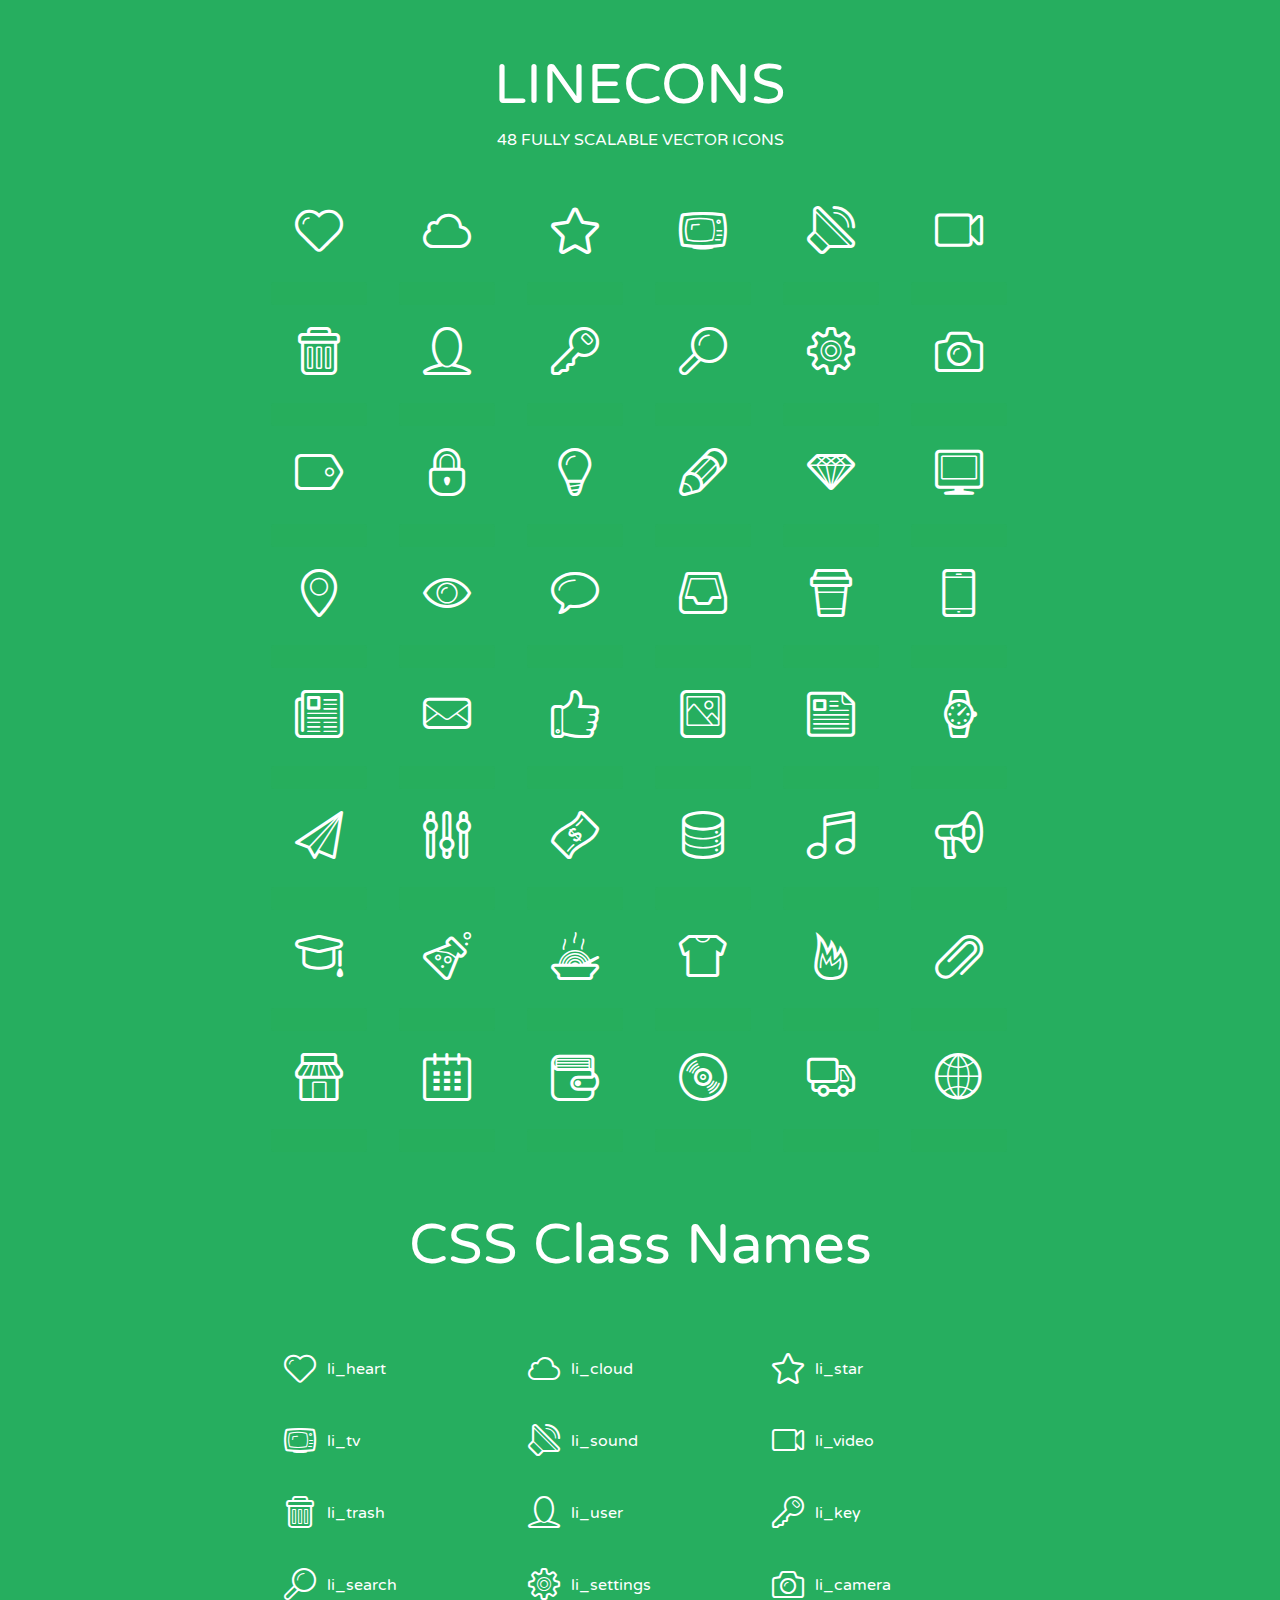
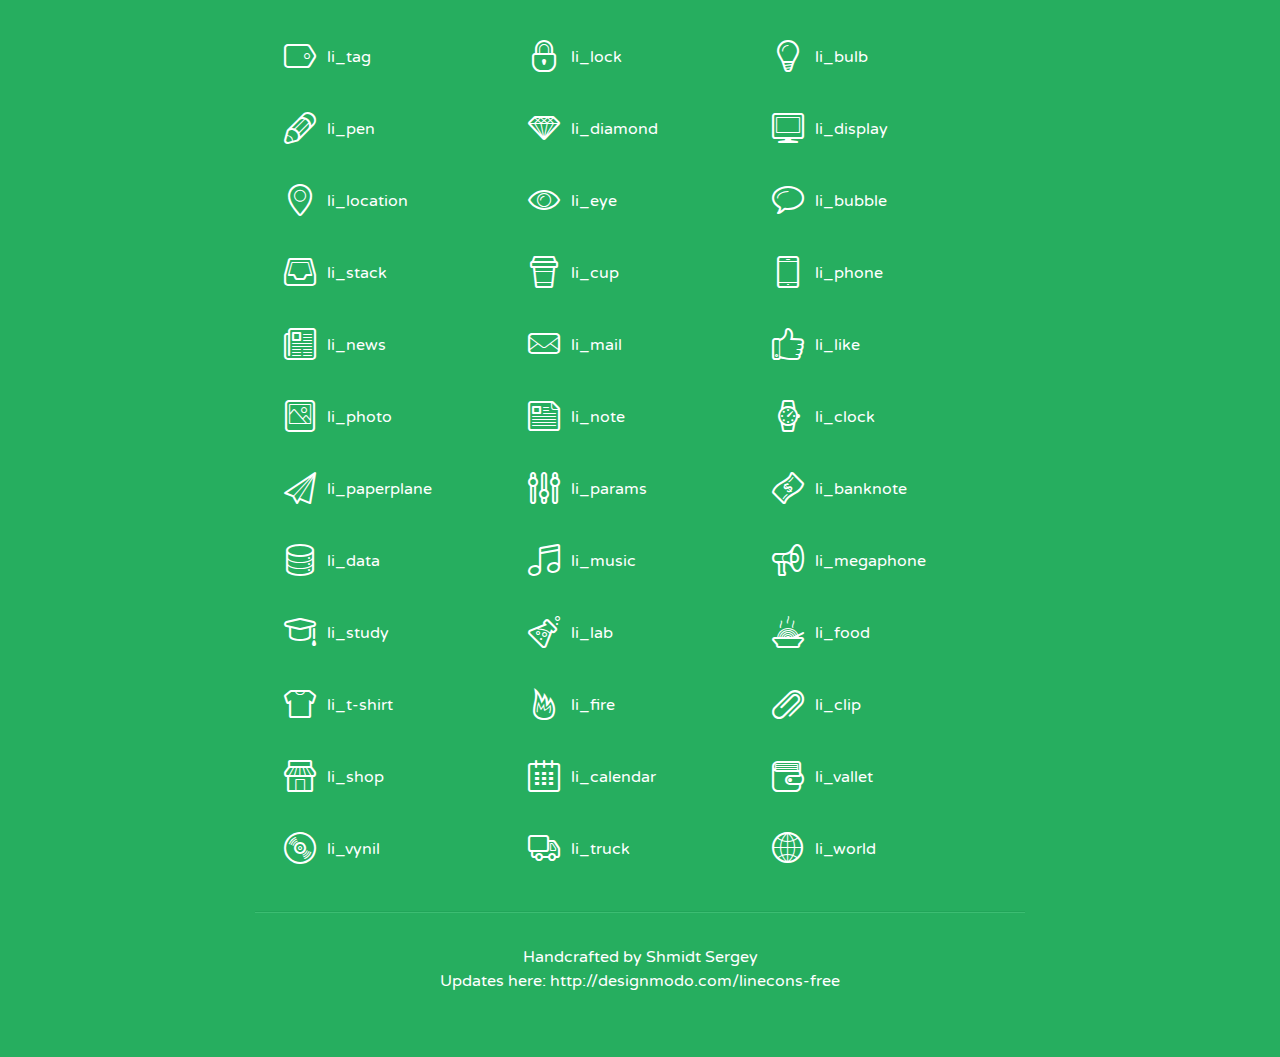
<file: www/css/lineicons/index.html>
<!doctype html>
<html>
<head>
<title>LINECONS - 48 Fully Scalable Vector Icons</title>
<link rel="stylesheet" href="style.css" />
<link href='http://fonts.googleapis.com/css?family=Varela+Round' rel='stylesheet' type='text/css'>
<!--[if lte IE 7]><script src="lte-ie7.js"></script><![endif]-->

<!-- 

Thanks http://icomoon.io/app/ for amazing service!

-->


<style>
	section, header, footer {display: block;}
	body {
		font-family: 'Varela Round', sans-serif;
		color: #333333;
		line-height: 1.5;
		font-size: 16px;
		background:#26ae5f;
		color:white;
		-moz-text-shadow: 0 1px 1px rgba(0, 0, 0, 0.21);
		-webkit-text-shadow: 0 1px 1px rgba(0, 0, 0, 0.21);
	}
	* {
		-moz-box-sizing: border-box;
		-webkit-box-sizing: border-box;
		box-sizing: border-box;
		margin: 0;
		padding: 0;
	}
	.glyph {
		float: left;
		text-align: center;
		padding: .5em;
		margin: 0 .5em;
		width: 7em;
		border-radius: .375em;
		top:0;
		position:relative;
		-webkit-transition:0.2s ease-in;
		-o-transition:0.2s ease-in;
		-moz-transition:0.2s ease-in;
		-ie-transition:0.2s ease-in;
		transition:0.2s ease-in;
	}
	.glyph input {
		width: 100%;
		text-align: center;
		font-family: consolas, monospace;
		border-radius:3px;
		border:none;
		padding:4px;
		background:#26AE5C;
		color:#26AE5C;
		-webkit-transition:0.2s ease-in;
		-o-transition:0.2s ease-in;
		-moz-transition:0.2s ease-in;
		-ie-transition:0.2s ease-in;
		transition:0.2s ease-in;
	}
	.glyph:hover input {
		background:#26ae5f;
		padding:4px;
		color:#ffffff;
	}
	.glyph:hover {
		-webkit-transition: all 0.5s ease-out;
		background:#222821;
		color:#fff;
		text-shadow: none;
		-moz-text-shadow: none;
		-webkit-text-shadow: none;
		top:-5px;
		position:relative;
	}
	.glyph input, .mtm {
		margin-top: .75em;
	}
	.w-main {
		width: 770px;
		text-align:center;
	}
	.centered {
		margin-left: auto;
		margin-right: auto;
	}
	.fs1 {
		font-size: 3em;
	}
	header {
		margin: 2em 0;
		padding-bottom: .5em;
	}
	header h1 {
		font-size: 3.5em;
		font-weight: normal;
	}
	.clearfix:before, .clearfix:after { content: ""; display: table; }
	.clearfix:after, .clear { clear: both; }
	footer {
		margin: 2em 0;
		padding: 2em 0;
		border-top: 1px solid rgb(60, 189, 114);
		box-shadow: 0 -1px rgb(33, 165, 89);
	}
	a, a:visited {
		color: #ffffff; text-decoration:none;
	}
	a:hover, a:focus {color: #222821; text-decoration:none;}
	.box1 {
		display: inline-block;
		width: 14em;
		padding: .25em .5em;
		margin: .5em 1em .5em 0;
		text-align:left;
		
	}
	.box1 span { 
		font-size:2em;
		position: relative;
		top: 0.25em;
		margin-right: 0.1em;
	}
</style>
</head>
<body>
	<div class="w-main centered">
	<section class="mtm clearfix" id="glyphs">
	<header>
		<h1>LINECONS</h1>
		<p>48 FULLY SCALABLE VECTOR ICONS</p>
	</header>
	<div class="glyph">
		<div class="fs1" aria-hidden="true" data-icon="&#xe000;"></div>
		<input type="text" readonly="readonly" value="&amp;#xe000;" />
	</div>
	<div class="glyph">
		<div class="fs1" aria-hidden="true" data-icon="&#xe001;"></div>
		<input type="text" readonly="readonly" value="&amp;#xe001;" />
	</div>
	<div class="glyph">
		<div class="fs1" aria-hidden="true" data-icon="&#xe002;"></div>
		<input type="text" readonly="readonly" value="&amp;#xe002;" />
	</div>
	<div class="glyph">
		<div class="fs1" aria-hidden="true" data-icon="&#xe003;"></div>
		<input type="text" readonly="readonly" value="&amp;#xe003;" />
	</div>
	<div class="glyph">
		<div class="fs1" aria-hidden="true" data-icon="&#xe004;"></div>
		<input type="text" readonly="readonly" value="&amp;#xe004;" />
	</div>
	<div class="glyph">
		<div class="fs1" aria-hidden="true" data-icon="&#xe005;"></div>
		<input type="text" readonly="readonly" value="&amp;#xe005;" />
	</div>
	<div class="glyph">
		<div class="fs1" aria-hidden="true" data-icon="&#xe006;"></div>
		<input type="text" readonly="readonly" value="&amp;#xe006;" />
	</div>
	<div class="glyph">
		<div class="fs1" aria-hidden="true" data-icon="&#xe007;"></div>
		<input type="text" readonly="readonly" value="&amp;#xe007;" />
	</div>
	<div class="glyph">
		<div class="fs1" aria-hidden="true" data-icon="&#xe008;"></div>
		<input type="text" readonly="readonly" value="&amp;#xe008;" />
	</div>
	<div class="glyph">
		<div class="fs1" aria-hidden="true" data-icon="&#xe009;"></div>
		<input type="text" readonly="readonly" value="&amp;#xe009;" />
	</div>
	<div class="glyph">
		<div class="fs1" aria-hidden="true" data-icon="&#xe00a;"></div>
		<input type="text" readonly="readonly" value="&amp;#xe00a;" />
	</div>
	<div class="glyph">
		<div class="fs1" aria-hidden="true" data-icon="&#xe00b;"></div>
		<input type="text" readonly="readonly" value="&amp;#xe00b;" />
	</div>
	<div class="glyph">
		<div class="fs1" aria-hidden="true" data-icon="&#xe00c;"></div>
		<input type="text" readonly="readonly" value="&amp;#xe00c;" />
	</div>
	<div class="glyph">
		<div class="fs1" aria-hidden="true" data-icon="&#xe00d;"></div>
		<input type="text" readonly="readonly" value="&amp;#xe00d;" />
	</div>
	<div class="glyph">
		<div class="fs1" aria-hidden="true" data-icon="&#xe00e;"></div>
		<input type="text" readonly="readonly" value="&amp;#xe00e;" />
	</div>
	<div class="glyph">
		<div class="fs1" aria-hidden="true" data-icon="&#xe00f;"></div>
		<input type="text" readonly="readonly" value="&amp;#xe00f;" />
	</div>
	<div class="glyph">
		<div class="fs1" aria-hidden="true" data-icon="&#xe010;"></div>
		<input type="text" readonly="readonly" value="&amp;#xe010;" />
	</div>
	<div class="glyph">
		<div class="fs1" aria-hidden="true" data-icon="&#xe011;"></div>
		<input type="text" readonly="readonly" value="&amp;#xe011;" />
	</div>
	<div class="glyph">
		<div class="fs1" aria-hidden="true" data-icon="&#xe012;"></div>
		<input type="text" readonly="readonly" value="&amp;#xe012;" />
	</div>
	<div class="glyph">
		<div class="fs1" aria-hidden="true" data-icon="&#xe013;"></div>
		<input type="text" readonly="readonly" value="&amp;#xe013;" />
	</div>
	<div class="glyph">
		<div class="fs1" aria-hidden="true" data-icon="&#xe014;"></div>
		<input type="text" readonly="readonly" value="&amp;#xe014;" />
	</div>
	<div class="glyph">
		<div class="fs1" aria-hidden="true" data-icon="&#xe015;"></div>
		<input type="text" readonly="readonly" value="&amp;#xe015;" />
	</div>
	<div class="glyph">
		<div class="fs1" aria-hidden="true" data-icon="&#xe016;"></div>
		<input type="text" readonly="readonly" value="&amp;#xe016;" />
	</div>
	<div class="glyph">
		<div class="fs1" aria-hidden="true" data-icon="&#xe017;"></div>
		<input type="text" readonly="readonly" value="&amp;#xe017;" />
	</div>
	<div class="glyph">
		<div class="fs1" aria-hidden="true" data-icon="&#xe018;"></div>
		<input type="text" readonly="readonly" value="&amp;#xe018;" />
	</div>
	<div class="glyph">
		<div class="fs1" aria-hidden="true" data-icon="&#xe019;"></div>
		<input type="text" readonly="readonly" value="&amp;#xe019;" />
	</div>
	<div class="glyph">
		<div class="fs1" aria-hidden="true" data-icon="&#xe01a;"></div>
		<input type="text" readonly="readonly" value="&amp;#xe01a;" />
	</div>
	<div class="glyph">
		<div class="fs1" aria-hidden="true" data-icon="&#xe01b;"></div>
		<input type="text" readonly="readonly" value="&amp;#xe01b;" />
	</div>
	<div class="glyph">
		<div class="fs1" aria-hidden="true" data-icon="&#xe01c;"></div>
		<input type="text" readonly="readonly" value="&amp;#xe01c;" />
	</div>
	<div class="glyph">
		<div class="fs1" aria-hidden="true" data-icon="&#xe01d;"></div>
		<input type="text" readonly="readonly" value="&amp;#xe01d;" />
	</div>
	<div class="glyph">
		<div class="fs1" aria-hidden="true" data-icon="&#xe01e;"></div>
		<input type="text" readonly="readonly" value="&amp;#xe01e;" />
	</div>
	<div class="glyph">
		<div class="fs1" aria-hidden="true" data-icon="&#xe01f;"></div>
		<input type="text" readonly="readonly" value="&amp;#xe01f;" />
	</div>
	<div class="glyph">
		<div class="fs1" aria-hidden="true" data-icon="&#xe020;"></div>
		<input type="text" readonly="readonly" value="&amp;#xe020;" />
	</div>
	<div class="glyph">
		<div class="fs1" aria-hidden="true" data-icon="&#xe021;"></div>
		<input type="text" readonly="readonly" value="&amp;#xe021;" />
	</div>
	<div class="glyph">
		<div class="fs1" aria-hidden="true" data-icon="&#xe022;"></div>
		<input type="text" readonly="readonly" value="&amp;#xe022;" />
	</div>
	<div class="glyph">
		<div class="fs1" aria-hidden="true" data-icon="&#xe023;"></div>
		<input type="text" readonly="readonly" value="&amp;#xe023;" />
	</div>
	<div class="glyph">
		<div class="fs1" aria-hidden="true" data-icon="&#xe024;"></div>
		<input type="text" readonly="readonly" value="&amp;#xe024;" />
	</div>
	<div class="glyph">
		<div class="fs1" aria-hidden="true" data-icon="&#xe025;"></div>
		<input type="text" readonly="readonly" value="&amp;#xe025;" />
	</div>
	<div class="glyph">
		<div class="fs1" aria-hidden="true" data-icon="&#xe026;"></div>
		<input type="text" readonly="readonly" value="&amp;#xe026;" />
	</div>
	<div class="glyph">
		<div class="fs1" aria-hidden="true" data-icon="&#xe027;"></div>
		<input type="text" readonly="readonly" value="&amp;#xe027;" />
	</div>
	<div class="glyph">
		<div class="fs1" aria-hidden="true" data-icon="&#xe028;"></div>
		<input type="text" readonly="readonly" value="&amp;#xe028;" />
	</div>
	<div class="glyph">
		<div class="fs1" aria-hidden="true" data-icon="&#xe029;"></div>
		<input type="text" readonly="readonly" value="&amp;#xe029;" />
	</div>
	<div class="glyph">
		<div class="fs1" aria-hidden="true" data-icon="&#xe02a;"></div>
		<input type="text" readonly="readonly" value="&amp;#xe02a;" />
	</div>
	<div class="glyph">
		<div class="fs1" aria-hidden="true" data-icon="&#xe02b;"></div>
		<input type="text" readonly="readonly" value="&amp;#xe02b;" />
	</div>
	<div class="glyph">
		<div class="fs1" aria-hidden="true" data-icon="&#xe02c;"></div>
		<input type="text" readonly="readonly" value="&amp;#xe02c;" />
	</div>
	<div class="glyph">
		<div class="fs1" aria-hidden="true" data-icon="&#xe02d;"></div>
		<input type="text" readonly="readonly" value="&amp;#xe02d;" />
	</div>
	<div class="glyph">
		<div class="fs1" aria-hidden="true" data-icon="&#xe02e;"></div>
		<input type="text" readonly="readonly" value="&amp;#xe02e;" />
	</div>
	<div class="glyph">
		<div class="fs1" aria-hidden="true" data-icon="&#xe02f;"></div>
		<input type="text" readonly="readonly" value="&amp;#xe02f;" />
	</div>
	</section>
	<div class="clear"></div>
	<section class="mtm clearfix" id="glyphs">
	<header>
		<h1>CSS Class Names</h1>
	</header>
	<span class="box1">
		<span aria-hidden="true" class="li_heart"></span>
		&nbsp;li_heart
	</span>
	<span class="box1">
		<span aria-hidden="true" class="li_cloud"></span>
		&nbsp;li_cloud
	</span>
	<span class="box1">
		<span aria-hidden="true" class="li_star"></span>
		&nbsp;li_star
	</span>
	<span class="box1">
		<span aria-hidden="true" class="li_tv"></span>
		&nbsp;li_tv
	</span>
	<span class="box1">
		<span aria-hidden="true" class="li_sound"></span>
		&nbsp;li_sound
	</span>
	<span class="box1">
		<span aria-hidden="true" class="li_video"></span>
		&nbsp;li_video
	</span>
	<span class="box1">
		<span aria-hidden="true" class="li_trash"></span>
		&nbsp;li_trash
	</span>
	<span class="box1">
		<span aria-hidden="true" class="li_user"></span>
		&nbsp;li_user
	</span>
	<span class="box1">
		<span aria-hidden="true" class="li_key"></span>
		&nbsp;li_key
	</span>
	<span class="box1">
		<span aria-hidden="true" class="li_search"></span>
		&nbsp;li_search
	</span>
	<span class="box1">
		<span aria-hidden="true" class="li_settings"></span>
		&nbsp;li_settings
	</span>
	<span class="box1">
		<span aria-hidden="true" class="li_camera"></span>
		&nbsp;li_camera
	</span>
	<span class="box1">
		<span aria-hidden="true" class="li_tag"></span>
		&nbsp;li_tag
	</span>
	<span class="box1">
		<span aria-hidden="true" class="li_lock"></span>
		&nbsp;li_lock
	</span>
	<span class="box1">
		<span aria-hidden="true" class="li_bulb"></span>
		&nbsp;li_bulb
	</span>
	<span class="box1">
		<span aria-hidden="true" class="li_pen"></span>
		&nbsp;li_pen
	</span>
	<span class="box1">
		<span aria-hidden="true" class="li_diamond"></span>
		&nbsp;li_diamond
	</span>
	<span class="box1">
		<span aria-hidden="true" class="li_display"></span>
		&nbsp;li_display
	</span>
	<span class="box1">
		<span aria-hidden="true" class="li_location"></span>
		&nbsp;li_location
	</span>
	<span class="box1">
		<span aria-hidden="true" class="li_eye"></span>
		&nbsp;li_eye
	</span>
	<span class="box1">
		<span aria-hidden="true" class="li_bubble"></span>
		&nbsp;li_bubble
	</span>
	<span class="box1">
		<span aria-hidden="true" class="li_stack"></span>
		&nbsp;li_stack
	</span>
	<span class="box1">
		<span aria-hidden="true" class="li_cup"></span>
		&nbsp;li_cup
	</span>
	<span class="box1">
		<span aria-hidden="true" class="li_phone"></span>
		&nbsp;li_phone
	</span>
	<span class="box1">
		<span aria-hidden="true" class="li_news"></span>
		&nbsp;li_news
	</span>
	<span class="box1">
		<span aria-hidden="true" class="li_mail"></span>
		&nbsp;li_mail
	</span>
	<span class="box1">
		<span aria-hidden="true" class="li_like"></span>
		&nbsp;li_like
	</span>
	<span class="box1">
		<span aria-hidden="true" class="li_photo"></span>
		&nbsp;li_photo
	</span>
	<span class="box1">
		<span aria-hidden="true" class="li_note"></span>
		&nbsp;li_note
	</span>
	<span class="box1">
		<span aria-hidden="true" class="li_clock"></span>
		&nbsp;li_clock
	</span>
	<span class="box1">
		<span aria-hidden="true" class="li_paperplane"></span>
		&nbsp;li_paperplane
	</span>
	<span class="box1">
		<span aria-hidden="true" class="li_params"></span>
		&nbsp;li_params
	</span>
	<span class="box1">
		<span aria-hidden="true" class="li_banknote"></span>
		&nbsp;li_banknote
	</span>
	<span class="box1">
		<span aria-hidden="true" class="li_data"></span>
		&nbsp;li_data
	</span>
	<span class="box1">
		<span aria-hidden="true" class="li_music"></span>
		&nbsp;li_music
	</span>
	<span class="box1">
		<span aria-hidden="true" class="li_megaphone"></span>
		&nbsp;li_megaphone
	</span>
	<span class="box1">
		<span aria-hidden="true" class="li_study"></span>
		&nbsp;li_study
	</span>
	<span class="box1">
		<span aria-hidden="true" class="li_lab"></span>
		&nbsp;li_lab
	</span>
	<span class="box1">
		<span aria-hidden="true" class="li_food"></span>
		&nbsp;li_food
	</span>
	<span class="box1">
		<span aria-hidden="true" class="li_t-shirt"></span>
		&nbsp;li_t-shirt
	</span>
	<span class="box1">
		<span aria-hidden="true" class="li_fire"></span>
		&nbsp;li_fire
	</span>
	<span class="box1">
		<span aria-hidden="true" class="li_clip"></span>
		&nbsp;li_clip
	</span>
	<span class="box1">
		<span aria-hidden="true" class="li_shop"></span>
		&nbsp;li_shop
	</span>
	<span class="box1">
		<span aria-hidden="true" class="li_calendar"></span>
		&nbsp;li_calendar
	</span>
	<span class="box1">
		<span aria-hidden="true" class="li_vallet"></span>
		&nbsp;li_vallet
	</span>
	<span class="box1">
		<span aria-hidden="true" class="li_vynil"></span>
		&nbsp;li_vynil
	</span>
	<span class="box1">
		<span aria-hidden="true" class="li_truck"></span>
		&nbsp;li_truck
	</span>
	<span class="box1">
		<span aria-hidden="true" class="li_world"></span>
		&nbsp;li_world
	</span>
	</section>
	<footer>
		<p>Handcrafted by <a href="http://shmidt.in">Shmidt Sergey</a></p>
		<p>Updates here: <a href="http://designmodo.com/linecons-free">http://designmodo.com/linecons-free</a></p>
	</footer>
	</div>
	<script>
	document.getElementById("glyphs").addEventListener("click", function(e) {
		var target = e.target;
		if (target.tagName === "INPUT") {
			target.select();
		}
	});
	</script>
</body>
</html>
</file>
<file: www/css/lineicons/style.css>
@font-face {
	font-family: 'linecons';
	src:url('fonts/linecons.eot');
}
@font-face {
	font-family: 'linecons';
	src: url([data-uri]) format('svg'),
		 url([data-uri]) format('truetype');
	font-weight: normal;
	font-style: normal;
}

/* Use the following CSS code if you want to use data attributes for inserting your icons */
[data-icon]:before {
	font-family: 'linecons';
	content: attr(data-icon);
	speak: none;
	font-weight: normal;
	line-height: 1;
	-webkit-font-smoothing: antialiased;
}

/* Use the following CSS code if you want to have a class per icon */
[class^="li_"]:before, [class*=" li_"]:before {
	font-family: 'linecons';
	font-style: normal;
	speak: none;
	font-weight: normal;
	line-height: 1;
	-webkit-font-smoothing: antialiased;
}
.li_heart:before {
	content: "\e000";
}
.li_cloud:before {
	content: "\e001";
}
.li_star:before {
	content: "\e002";
}
.li_tv:before {
	content: "\e003";
}
.li_sound:before {
	content: "\e004";
}
.li_video:before {
	content: "\e005";
}
.li_trash:before {
	content: "\e006";
}
.li_user:before {
	content: "\e007";
}
.li_key:before {
	content: "\e008";
}
.li_search:before {
	content: "\e009";
}
.li_settings:before {
	content: "\e00a";
}
.li_camera:before {
	content: "\e00b";
}
.li_tag:before {
	content: "\e00c";
}
.li_lock:before {
	content: "\e00d";
}
.li_bulb:before {
	content: "\e00e";
}
.li_pen:before {
	content: "\e00f";
}
.li_diamond:before {
	content: "\e010";
}
.li_display:before {
	content: "\e011";
}
.li_location:before {
	content: "\e012";
}
.li_eye:before {
	content: "\e013";
}
.li_bubble:before {
	content: "\e014";
}
.li_stack:before {
	content: "\e015";
}
.li_cup:before {
	content: "\e016";
}
.li_phone:before {
	content: "\e017";
}
.li_news:before {
	content: "\e018";
}
.li_mail:before {
	content: "\e019";
}
.li_like:before {
	content: "\e01a";
}
.li_photo:before {
	content: "\e01b";
}
.li_note:before {
	content: "\e01c";
}
.li_clock:before {
	content: "\e01d";
}
.li_paperplane:before {
	content: "\e01e";
}
.li_params:before {
	content: "\e01f";
}
.li_banknote:before {
	content: "\e020";
}
.li_data:before {
	content: "\e021";
}
.li_music:before {
	content: "\e022";
}
.li_megaphone:before {
	content: "\e023";
}
.li_study:before {
	content: "\e024";
}
.li_lab:before {
	content: "\e025";
}
.li_food:before {
	content: "\e026";
}
.li_t-shirt:before {
	content: "\e027";
}
.li_fire:before {
	content: "\e028";
}
.li_clip:before {
	content: "\e029";
}
.li_shop:before {
	content: "\e02a";
}
.li_calendar:before {
	content: "\e02b";
}
.li_vallet:before {
	content: "\e02c";
}
.li_vynil:before {
	content: "\e02d";
}
.li_truck:before {
	content: "\e02e";
}
.li_world:before {
	content: "\e02f";
}
</file>
